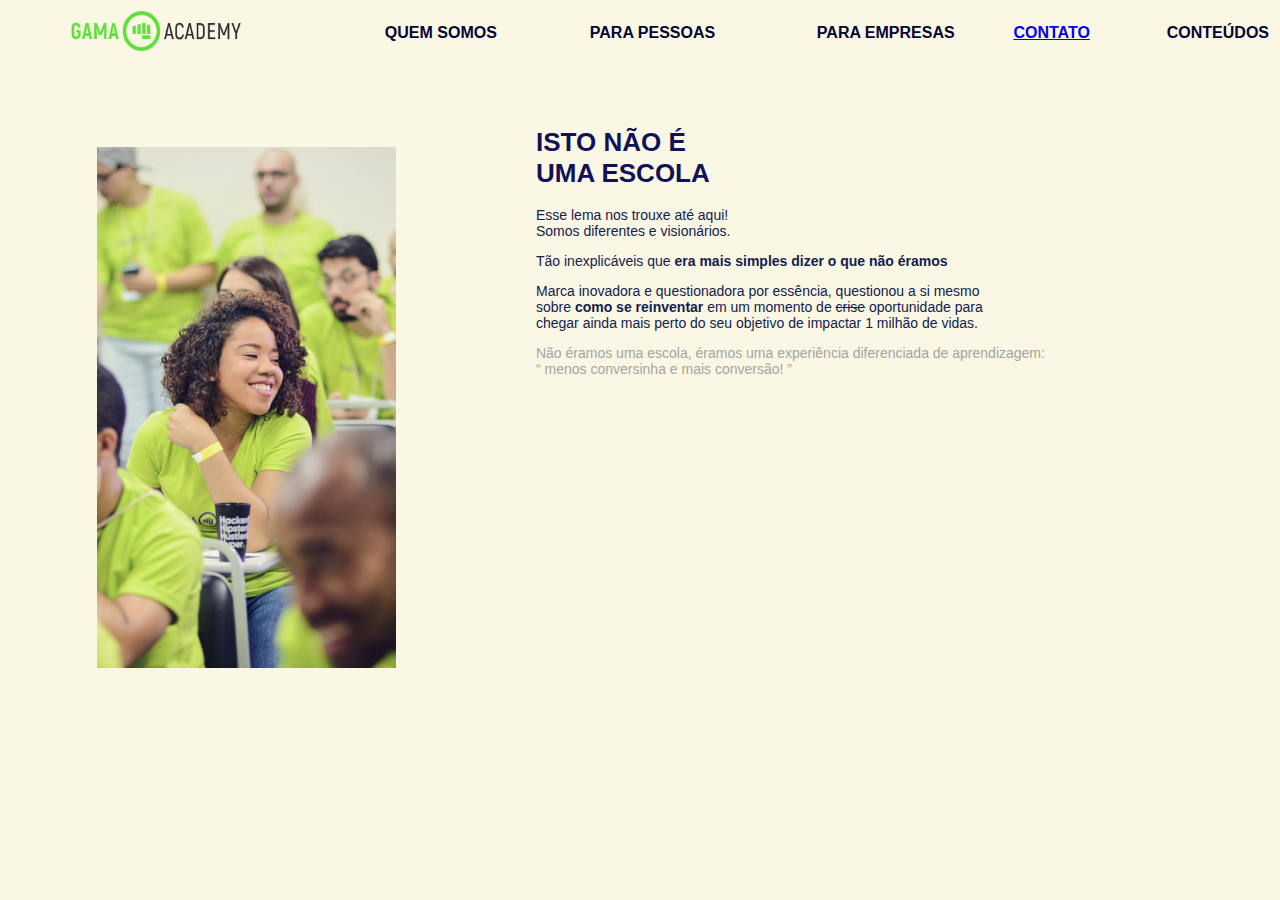
<file: html/index.html>
<!DOCTYPE html>
<html lang="en">

<head>
    <meta charset="UTF-8">
    <meta http-equiv="X-UA-Compatible" content="IE=edge">
    <meta name="viewport" content="width=device-width, initial-scale=1.0">
    <title>Gama Academy</title>

    <!-- Chamando uma biblioteca externa -->
    <link rel="stylesheet" href="../css/estilos.css"></link>

    <!-- Criando uma formação de estilos em CSS
    <style>
        /* Criar estilo de CSS para comandos nativos do HTML5 */
        p{
            font-size: 14px;
            font-family: Verdana, Geneva, Tahoma, sans-serif;
            color: rgb(50, 86, 204);
         }
         body{
             background-color: rgb(250, 248, 229);
         }
         h1{
             font-size: 26px;
             font-weight: bolder;
             font-family: Verdana, Geneva, Tahoma, sans-serif;
             color: rgb(17, 17, 87);
         }
         /* Criando estilos de CSS para classes */
         .formata_texto {
             font-size: 14px;
             color: rgb(165, 163, 161);
             font-family: Verdana, Geneva, Tahoma, sans-serif;
         }

         .menu {
             font-size: 16px;
             font-family: Verdana, Geneva, Tahoma, sans-serif;
             color: blue;
             font-weight: bold;
         }
    </style> -->
</head>

<body>
    <!-- Criando o menu na nossa página-->
    <table border="0" width=100% class="menu">
        <!-- inserindo uma linha-->
        <tr>
            <!-- inserindo colunas-->
            <td align="center"><img src="../imagens/LOGO.png" width="170" height="40"></td>
            <td align="right">QUEM SOMOS</td>
            <td align="right">PARA PESSOAS</td>
            <td align="right">PARA EMPRESAS</td>
            <td align="right"><a href="../html/contato.html">CONTATO</a></td>
            <td align="right">CONTEÚDOS</td>
        </tr>
    </table>


    <!-- Criando uma tabela na nossa página-->
    <table border="0" width=100% cellpadding="50">
        <!-- Inserindo uma linha na tabela-->
        <tr>
            <!-- Inserir colunas-->
            <td align="center">
                <!-- Inserindo uma imagem dentro da página-->
                <img src="../imagens/6001c8cc7fa5ca74faaa9952_Rectangle 16.png">
            </td>
            <td>
                <!-- Criando um título na página -->
                <h1>ISTO NÃO É <br> UMA ESCOLA</h1>
                <!-- <h2>ISTO NÃO É UMA ESCOLA</h2> -->
                <!--<h3>ISTO NÃO É UMA ESCOLA</h3>
                <h4>ISTO NÃO É UMA ESCOLA</h4>
                <h5>ISTO NÃO É UMA ESCOLA</h5>
                <h6>ISTO NÃO É UMA ESCOLA</h6> -->

                <!-- Criando parágrafos na nossa página -->
                <!-- Deixando o texto em negrito <b> -->
                <!-- Deixando o texto taxado <strike>-->
                <p>Esse lema nos trouxe até aqui! <br>
                    Somos diferentes e visionários.</p>

                <p>Tão inexplicáveis que <b> era mais simples dizer o que não éramos</b> </p>

                <p>Marca inovadora e questionadora por essência, questionou a si mesmo <br>
                    sobre <b>como se reinventar</b> em um momento de <strike>crise</strike> oportunidade para <br>
                    chegar ainda mais perto do seu objetivo de impactar 1 milhão de vidas.</p>

                <p class="formata_texto">Não éramos uma escola, éramos uma experiência diferenciada de aprendizagem: <br>
                    “ menos conversinha e mais conversão! ”</p>

                <!-- inserindo imagem para fazer um link de play -->
                <!--<a href="https://www.youtube.com/watch?v=YmfBy9mihL0" target="_bank"><img src="../imagens/play.png"
                        width="40" height="40"> </a> -->

                <!-- inserindo vídeos do youtube-->
                <iframe width="560" height="315" src="https://www.youtube.com/embed/YmfBy9mihL0" frameborder="0"
                    allow="accelerometer; autoplay; clipboard-write; encrypted-media; gyroscope; picture-in-picture"
                    allowfullscreen></iframe>

            </td>
        </tr>

    </table>




</body>

</html>
</file>
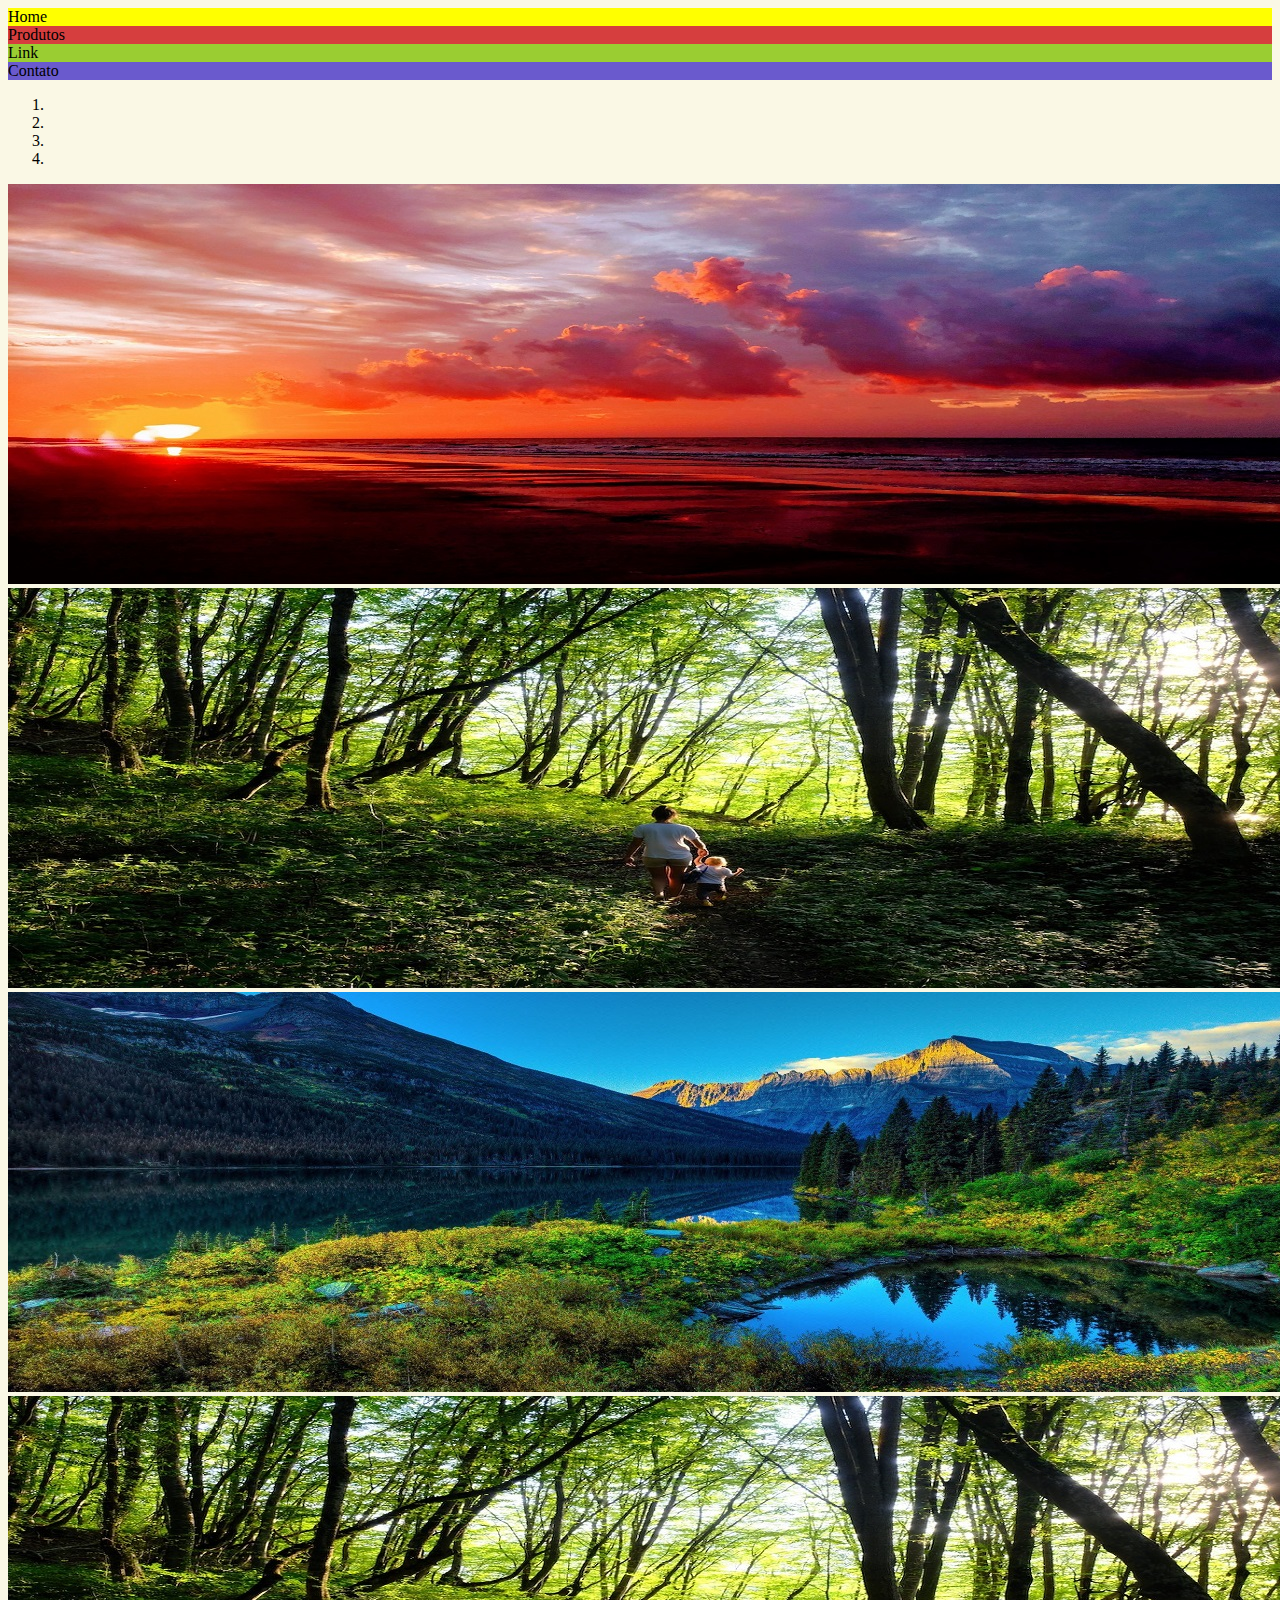
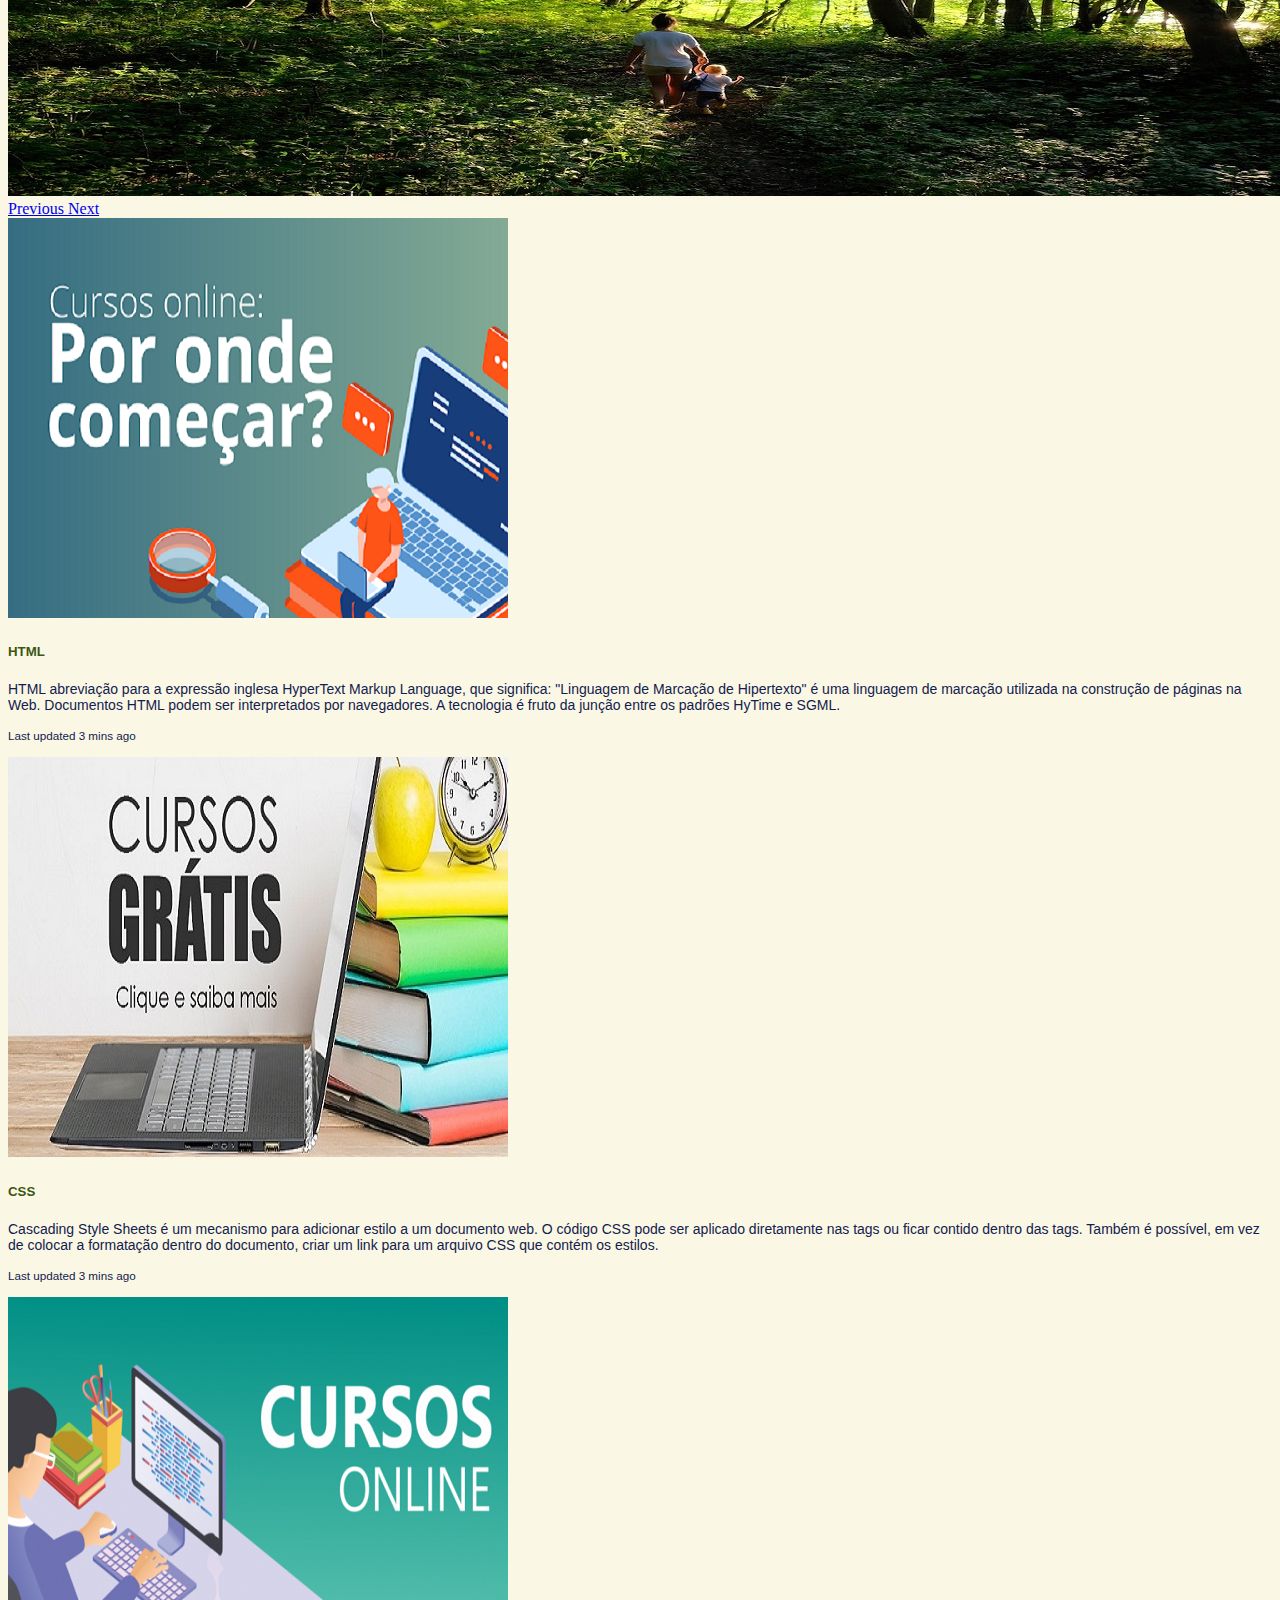
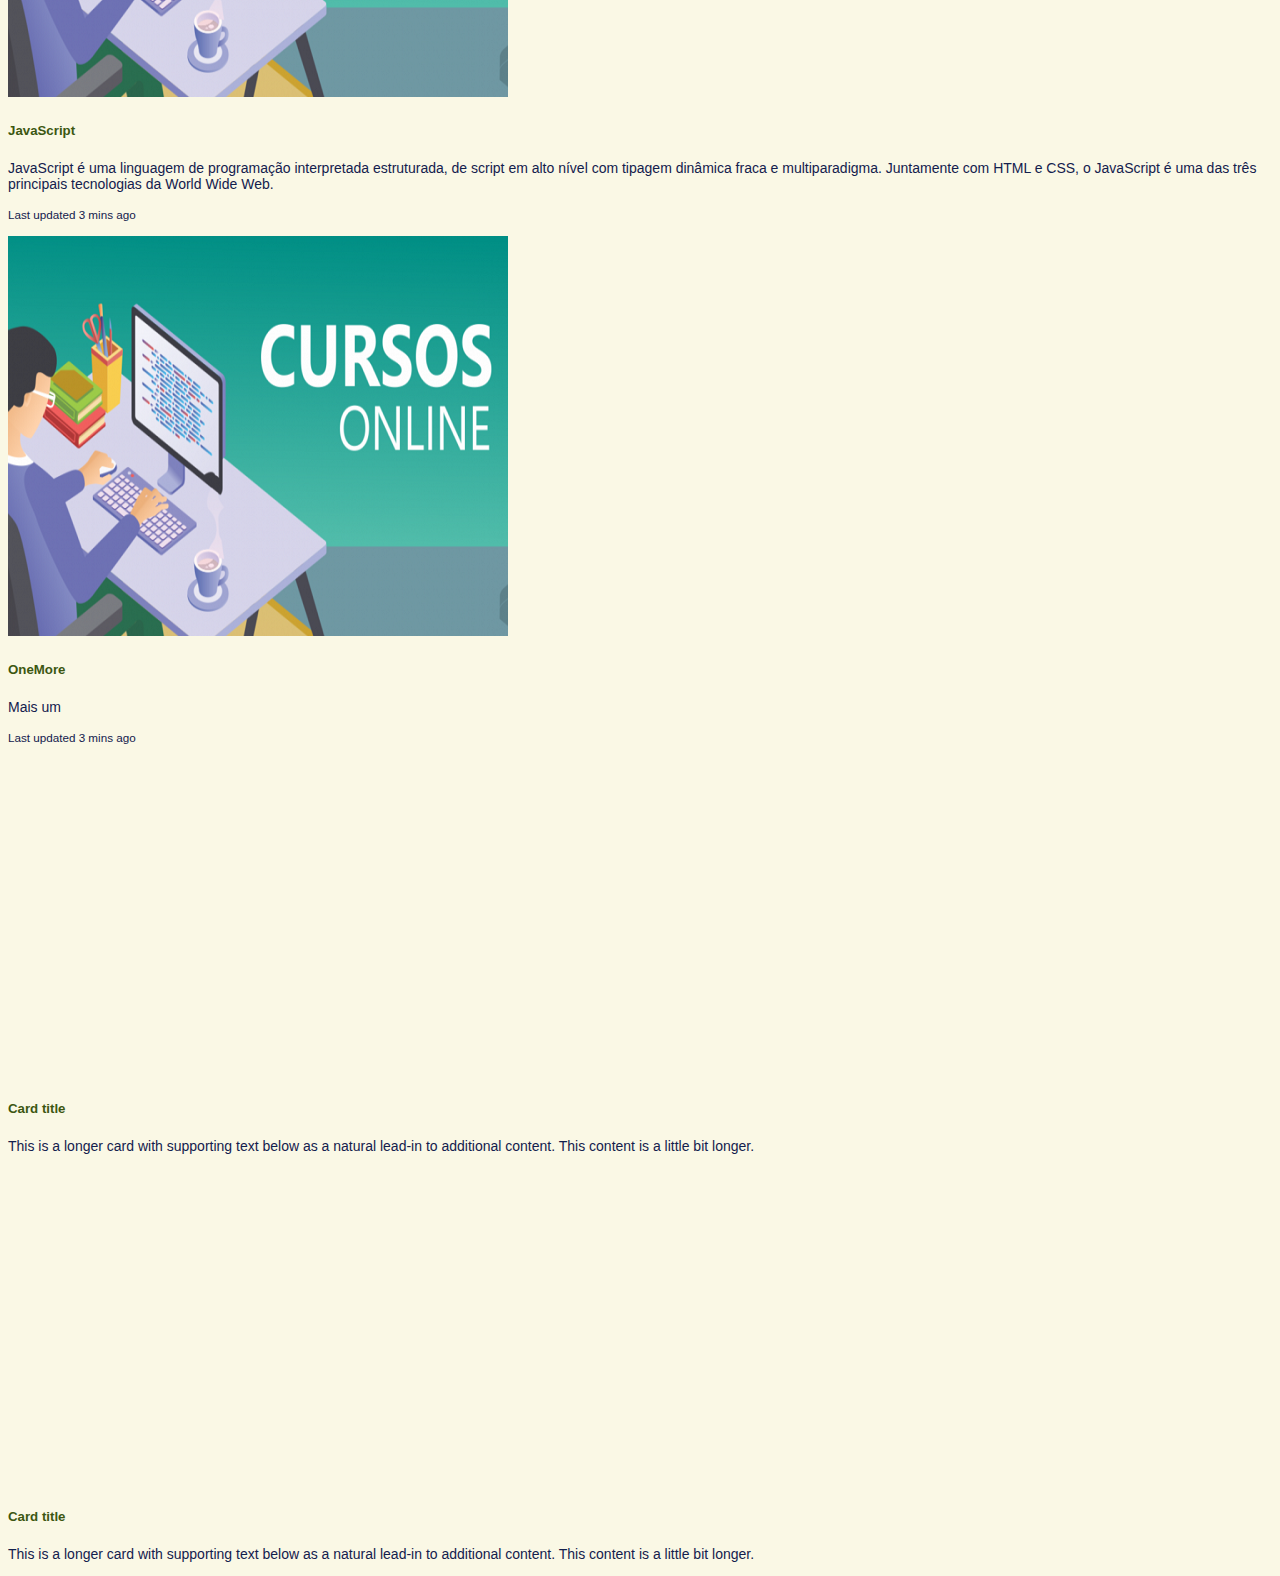
<file: html/bootstrap.html>
<!DOCTYPE html>
<html lang="en">

<head>
    <meta charset="UTF-8">
    <meta http-equiv="X-UA-Compatible" content="IE=edge">
    <meta name="viewport" content="width=device-width, initial-scale=1.0">
    <title>Gama Academy - BootStrap</title>

    <!-- Chamada da biblioteca externa do CSS em BootStrap-->
    <link rel="stylesheet" href="https://cdn.jsdelivr.net/npm/bootstrap@4.6.0/dist/css/bootstrap.min.css"
        integrity="sha384-B0vP5xmATw1+K9KRQjQERJvTumQW0nPEzvF6L/Z6nronJ3oUOFUFpCjEUQouq2+l" crossorigin="anonymous">

    <!-- Chamada da biblioteca externa do JS em BootStrap-->
    <script src="https://code.jquery.com/jquery-3.5.1.slim.min.js"
        integrity="sha384-DfXdz2htPH0lsSSs5nCTpuj/zy4C+OGpamoFVy38MVBnE+IbbVYUew+OrCXaRkfj"
        crossorigin="anonymous"></script>
    <script src="https://cdn.jsdelivr.net/npm/popper.js@1.16.1/dist/umd/popper.min.js"
        integrity="sha384-9/reFTGAW83EW2RDu2S0VKaIzap3H66lZH81PoYlFhbGU+6BZp6G7niu735Sk7lN"
        crossorigin="anonymous"></script>
    <script src="https://cdn.jsdelivr.net/npm/bootstrap@4.6.0/dist/js/bootstrap.min.js"
        integrity="sha384-+YQ4JLhjyBLPDQt//I+STsc9iw4uQqACwlvpslubQzn4u2UU2UFM80nGisd026JF"
        crossorigin="anonymous"></script>

    <!-- Chamando uma biblioteca externa -->
    <link rel="stylesheet" href="../css/estilos.css">


</head>

<body>

    <!-- criando um container para o desenvolvimento de uma página em Bootstrap -->
    <div class="container-fluid">
        <!-- Criando uma linha dentro do Container do BootStrap -->
        <div class="row">
            <!-- Criando um menu com colunas em BootStrap -->
            <div class="col-lg-4 col-md-3 col-sm-3 div1">Home</div>
            <div class="col-lg-4 col-md-5 col-sm-3 div2">Produtos</div>
            <div class="col-lg-2 col-md-2 col-sm-3 div3">Link</div>
            <div class="col-lg-2 col-md-2 col-sm-3 div4">Contato</div>
        </div>
        <!-- Criando componente de banner -->
        <div class="row">
            <div id="carouselExampleIndicators" class="carousel slide" data-ride="carousel">
                <ol class="carousel-indicators">
                    <li data-target="#carouselExampleIndicators" data-slide-to="0" class="active"></li>
                    <li data-target="#carouselExampleIndicators" data-slide-to="1"></li>
                    <li data-target="#carouselExampleIndicators" data-slide-to="2"></li>
                    <li data-target="#carouselExampleIndicators" data-slide-to="3"></li>
                </ol>
                <div class="carousel-inner">
                    <div class="carousel-item active">
                        <img src="../imagens/acordopelanatureza1.jpg" class="d-block w-100" alt="...">
                    </div>
                    <div class="carousel-item">
                        <img src="../imagens/floresta.jpg" class="d-block w-100" alt="...">
                    </div>
                    <div class="carousel-item">
                        <img src="../imagens/montanha.jpg" class="d-block w-100" alt="...">
                    </div>
                    <div class="carousel-item">
                        <img src="../imagens/floresta.jpg" class="d-block w-100" alt="...">
                    </div>
                </div>
                <a class="carousel-control-prev" href="#carouselExampleIndicators" role="button" data-slide="prev">
                    <span class="carousel-control-prev-icon" aria-hidden="true"></span>
                    <span class="sr-only">Previous</span>
                </a>
                <a class="carousel-control-next" href="#carouselExampleIndicators" role="button" data-slide="next">
                    <span class="carousel-control-next-icon" aria-hidden="true"></span>
                    <span class="sr-only">Next</span>
                </a>
            </div>
        </div>
        <!-- Inserindo componente Cards Group -->
        <div class="row">
            <div class="card-group">
                <div class="card">
                    <img src="../imagens/curso4.png" class="card-img-top" alt="...">
                    <div class="card-body">
                        <h5 class="card-title">HTML</h5>
                        <p class="card-text">HTML abreviação para a expressão inglesa HyperText Markup Language, que
                            significa: "Linguagem de Marcação de Hipertexto" é uma linguagem de marcação utilizada na
                            construção de páginas na Web. Documentos HTML podem ser interpretados por navegadores. A
                            tecnologia é fruto da junção entre os padrões HyTime e SGML. </p>
                        <p class="card-text"><small class="text-muted">Last updated 3 mins ago</small></p>
                    </div>
                </div>
                <div class="card">
                    <img src="../imagens/curso2.jpg" class="card-img-top" alt="...">
                    <div class="card-body">
                        <h5 class="card-title">CSS</h5>
                        <p class="card-text">Cascading Style Sheets é um mecanismo para adicionar estilo a um documento
                            web. O código CSS pode ser aplicado diretamente nas tags ou ficar contido dentro das tags.
                            Também é possível, em vez de colocar a formatação dentro do documento, criar um link para um
                            arquivo CSS que contém os estilos.</p>
                        <p class="card-text"><small class="text-muted">Last updated 3 mins ago</small></p>
                    </div>
                </div>
                <div class="card">
                    <img src="../imagens/curso3.png" class="card-img-top" alt="...">
                    <div class="card-body">
                        <h5 class="card-title">JavaScript</h5>
                        <p class="card-text">JavaScript é uma linguagem de programação interpretada estruturada, de
                            script em alto nível com tipagem dinâmica fraca e multiparadigma. Juntamente com HTML e CSS,
                            o JavaScript é uma das três principais tecnologias da World Wide Web. </p>
                        <p class="card-text"><small class="text-muted">Last updated 3 mins ago</small></p>
                    </div>
                </div>
                <div class="card">
                    <img src="../imagens/curso3.png" class="card-img-top" alt="...">
                    <div class="card-body">
                        <h5 class="card-title">OneMore</h5>
                        <p class="card-text">Mais um </p>
                        <p class="card-text"><small class="text-muted">Last updated 3 mins ago</small></p>
                    </div>

                </div>
            </div>
        </div>

        </div>
        <!-- Criando um group card com video-->
        <div class="row">
            <div class="row row-cols-1 row-cols-md-2">
                <div class="col mb-4">
                    <div class="card">
                        <iframe width="560" height="315" src="https://www.youtube.com/embed/0v-lZh5ai94" frameborder="0"
                            allow="accelerometer; autoplay; clipboard-write; encrypted-media; gyroscope; picture-in-picture"
                            allowfullscreen></iframe>
                        <div class="card-body">
                            <h5 class="card-title">Card title</h5>
                            <p class="card-text">This is a longer card with supporting text below as a natural
                                lead-in
                                to additional content. This content is a little bit longer.</p>
                        </div>
                    </div>
                </div>
                <div class="col mb-4">
                    <div class="card">
                        <!-- vídeo da gama academy -->
                        <iframe width="560" height="315" src="https://www.youtube.com/embed/YmfBy9mihL0" frameborder="0"
                            allow="accelerometer; autoplay; clipboard-write; encrypted-media; gyroscope; picture-in-picture"
                            allowfullscreen></iframe>
                        <div class="card-body">
                            <h5 class="card-title">Card title</h5>
                            <p class="card-text">This is a longer card with supporting text below as a natural
                                lead-in
                                to additional content. This content is a little bit longer.</p>
                        </div>
                    </div>
                </div>
            </div>
        </div>
</body>

</html>
</file>
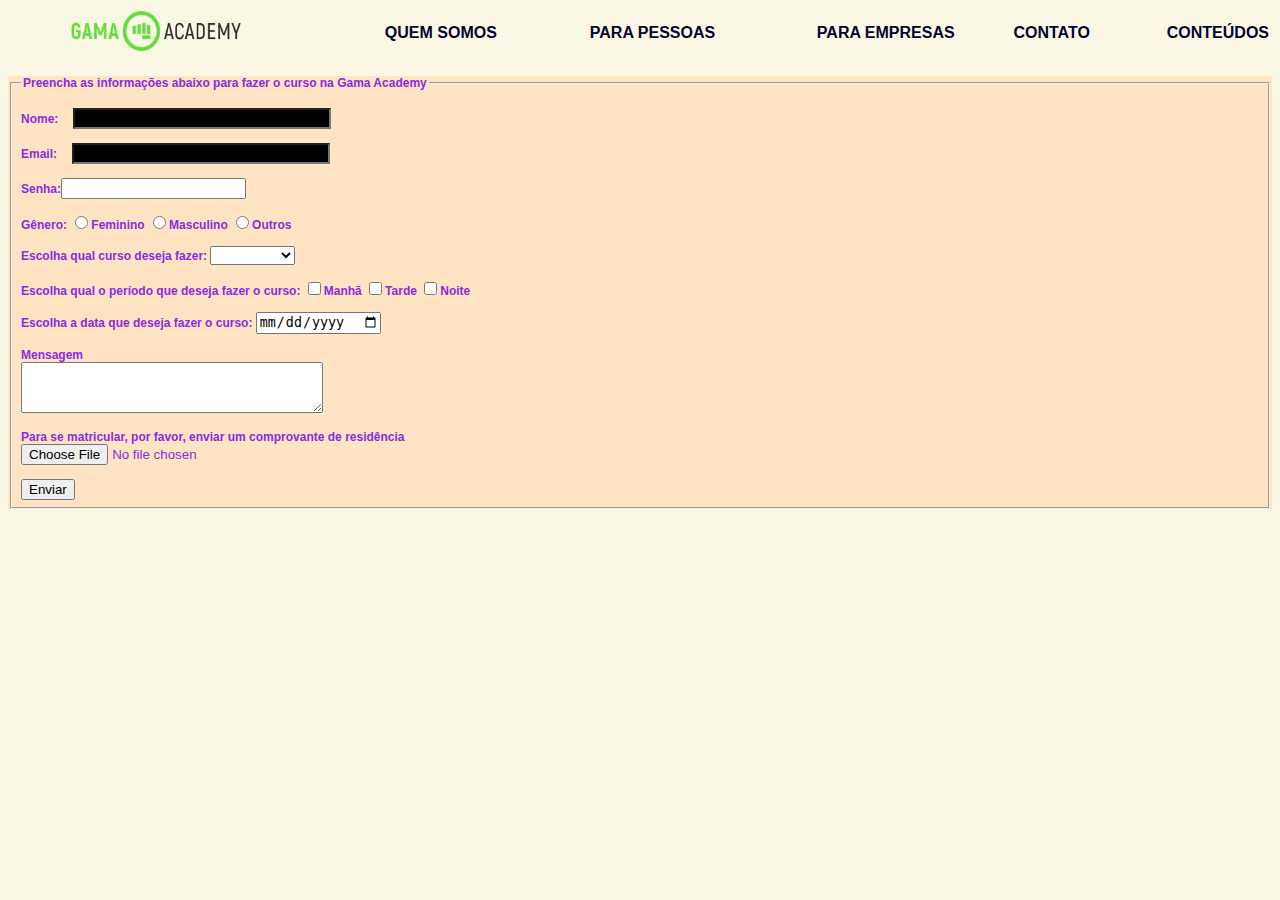
<file: html/contato.html>
<!DOCTYPE html>
<html lang="en">
<head>
    <meta charset="UTF-8">
    <meta http-equiv="X-UA-Compatible" content="IE=edge">
    <meta name="viewport" content="width=device-width, initial-scale=1.0">
    <title>Contato - Gama Academy</title>

    <!-- Chamando uma biblioteca externa -->
    <link rel="stylesheet" href="../css/estilos.css"></link>
</head>
<body>
    <!-- Criando o menu na nossa página-->
    <table border="0" width=100% class="menu">
        <!-- inserindo uma linha-->
        <tr>
            <!-- inserindo colunas-->
            <td align="center"><a href="../html/index.html"><img src="../imagens/LOGO.png" width="170" height="40"></a></td>
            <td align="right">QUEM SOMOS</td>
            <td align="right">PARA PESSOAS</td>
            <td align="right">PARA EMPRESAS</td>
            <td align="right">CONTATO</td>
            <td align="right">CONTEÚDOS</td>
        </tr>
    </table>
    <br>

    <!-- Criando formulário-->
    <form id="formulario_contato" method="POST">
        <!-- Criando a área de resguardo dos campos do formulário-->
        <fieldset>
            <!-- Criando uma legenda na estrutura do nosso formulário-->
            <legend><b>Preencha as informações abaixo para fazer o curso na Gama Academy</b></legend>
            <br>
            <label>Nome:</label><input type="text" name="nome" Maxlength="30" class="campo_nome" required><br><br>
            <label>Email:</label><input type="email" name="email" class="campo_email" required><br><br>
            <label>Senha:</label><input type="password" name="senha" required><br><br>
            <label>Gênero:</label>
            <!-- utilizando o componente radio button-->
            <input type="radio" name="genero" value="Feminino">Feminino
            <input type="radio" name="genero" value="Masculino">Masculino
            <input type="radio" name="genero" value="Outros">Outros<br><br>
            <label>Escolha qual curso deseja fazer:</label>
            <!-- Criando o componente dropdown ou caixa de listagem -->
            <select required>
                <option value=""></option>
                <option value="HTML" name="curso">HTML</option>
                <option value="CSS" name="curso">CSS</option>
                <option value="JS" name="curso">JavaScript</option>
                <option value="XML" name="curso">XML</option>
            </select><br><br>
            <!-- criando componenete checkbox para escolha de períodos-->
            <label>Escolha qual o período que deseja fazer o curso:</label>
            <input type="checkbox" name="periodo" value="manhã">Manhã
            <input type="checkbox" name="periodo" value="tarde">Tarde
            <input type="checkbox" name="periodo" value="noite">Noite <br><br>
            <label>Escolha a data que deseja fazer o curso:</label>
            <input type="date" name="data_curso"><br><br>
            <label>Mensagem</label><br>
            <!-- Criando um componente de observação-->
            <textarea name="mensagem" cols="35" rows="3"></textarea><br><br>
            <label>Para se matricular, por favor, enviar um comprovante de residência</label><br>
            <!-- Criando um componente de upload -->
            <input type="file" name="arquivo"><br><br>

            <!-- Criando botão de envio dos dados-->
            <input type="submit" value="Enviar">
        </fieldset>
    </form>

    
</body>
</html>
</file>
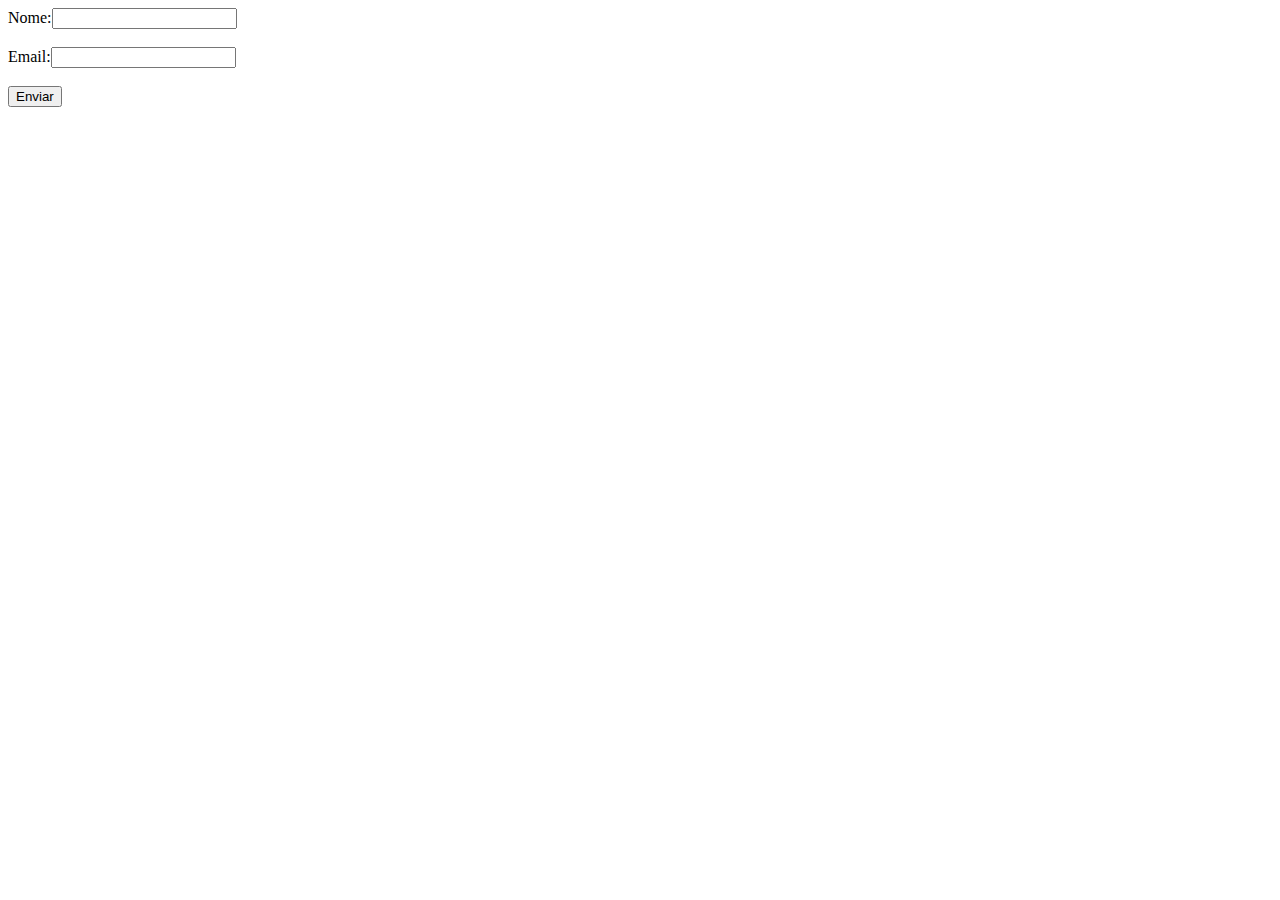
<file: html/javascript.html>
<!DOCTYPE html>
<html lang="en">
<head>
    <meta charset="UTF-8">
    <meta http-equiv="X-UA-Compatible" content="IE=edge">
    <meta name="viewport" content="width=device-width, initial-scale=1.0">
    <title>JS</title>

    <!--Criando uma página com JS-->
    <script>
        //alert("Olá, sejam todos bem vindos")

        /* var empresa = "Gama Academy";
        var mensagem = "Olá, sejam todos bem vindos ";
        alert(mensagem+empresa) */

        /* var nome = prompt("Olá, seja bem vindo. Qual o seu nome?")
        alert ("Muito prazer " + nome + "! vamos fazer o curso juntos!") */

        function teste() {
            alert("Oi")
        }

        function validar() {
            var nome = contato.nome.value
            var email = contato.email.value

            if(nome == "") {
                alert("O preenchimento do campo Nome é obrigatório")
                contato.nome.focus()
                return false
            }

            if(nome.length <= 3){
                alert("Por favor, digite o seu nome completo com sobrenome")
                contato.nome.focus();
                return false
            }

            if(email == ""){
                alert("O preenchimento do campo e-mail é obrigatório")
                contato.email.focus()
                return false
            }

            if(email.indexOf('@')==-1){
                alert("Digite um @ no seu e-mail")
                contato.email.focus()
                return false
            }


            alert("Olá, " + nome + " seja bem vindo! Iremos envia-lo nosso portfólio de cursos para o e-mail " + email)
        }

    </script>


</head>
<body>
    <!--
    <h5>Olá, sejam bem vindos!</h5>
    <input type="button" onclick="teste()" value="Click">
    -->

    <form id="contato" method="POST">
        Nome:<input type="text" name="nome"><br><br>
        Email:<input type="text" name="email"><br><br>

        <input type="submit" onclick="return validar()" value="Enviar">
    </form>

    
</body>
</html>
</file>
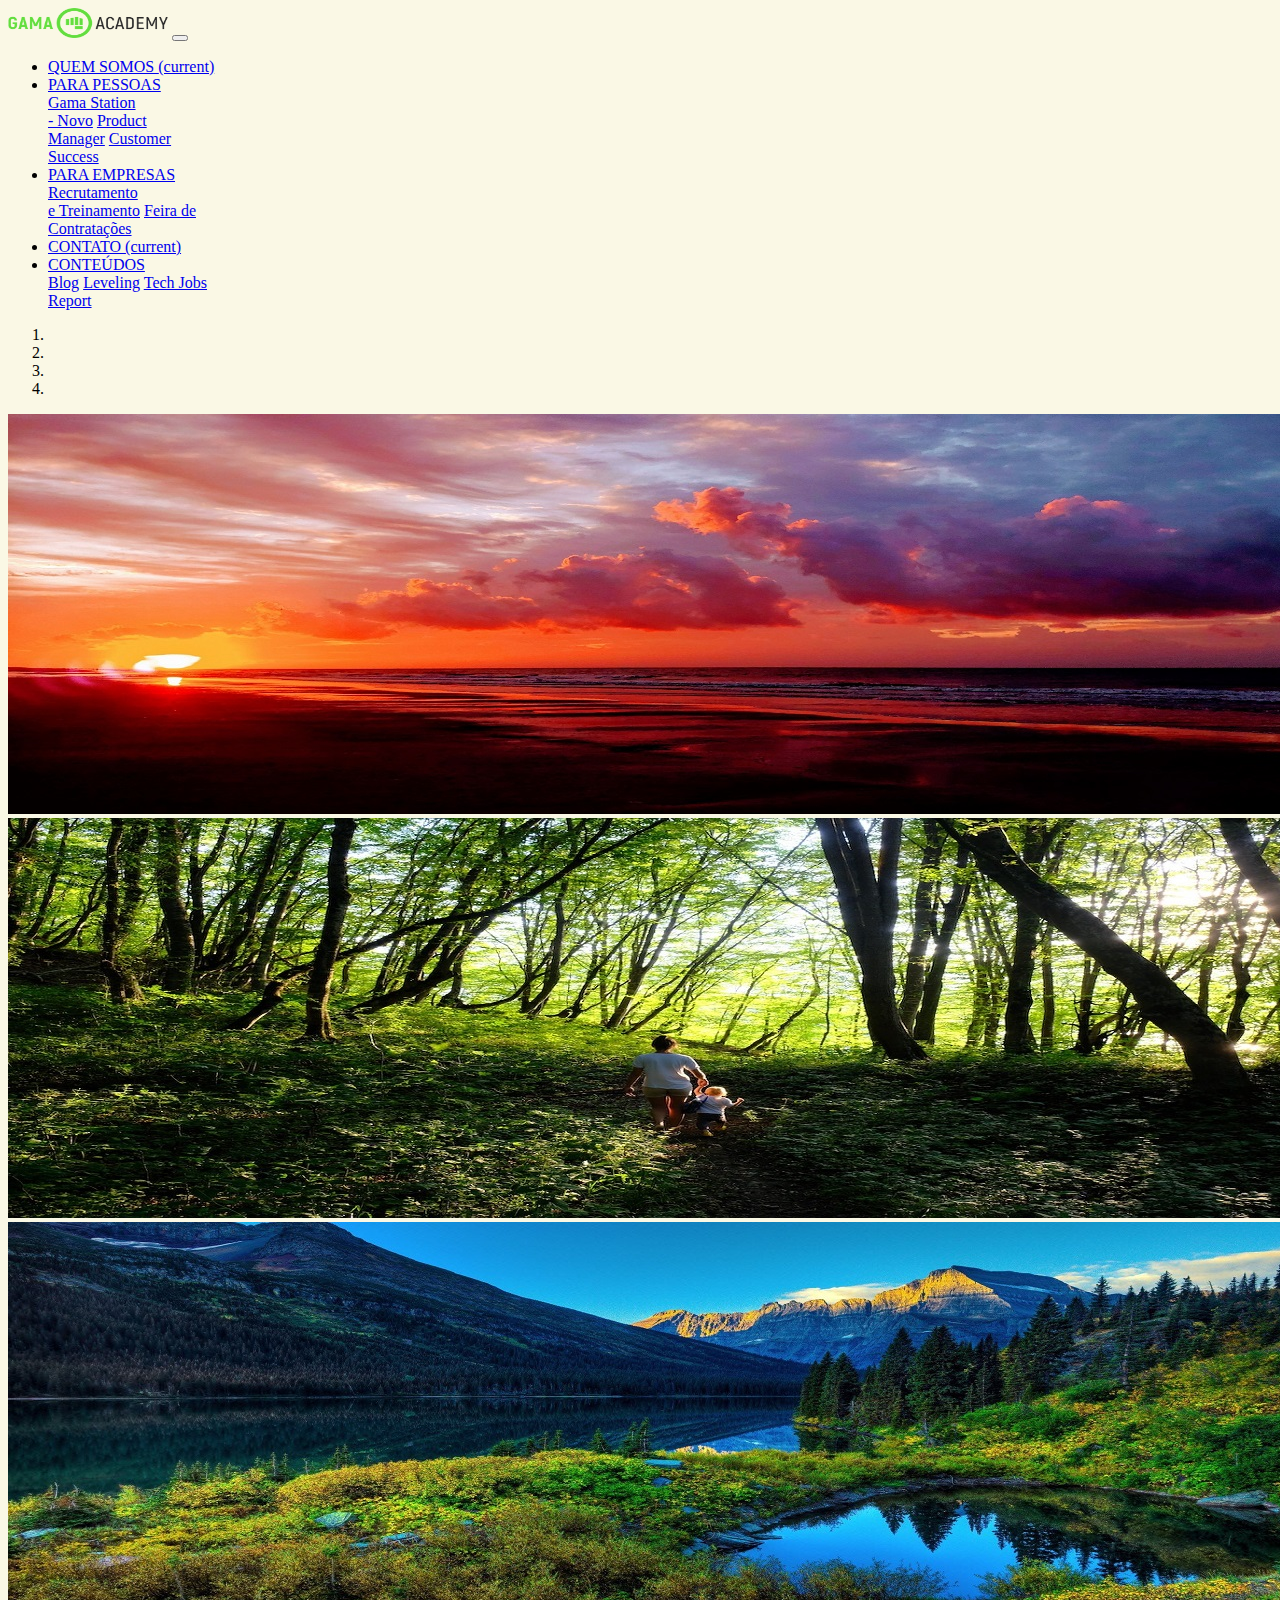
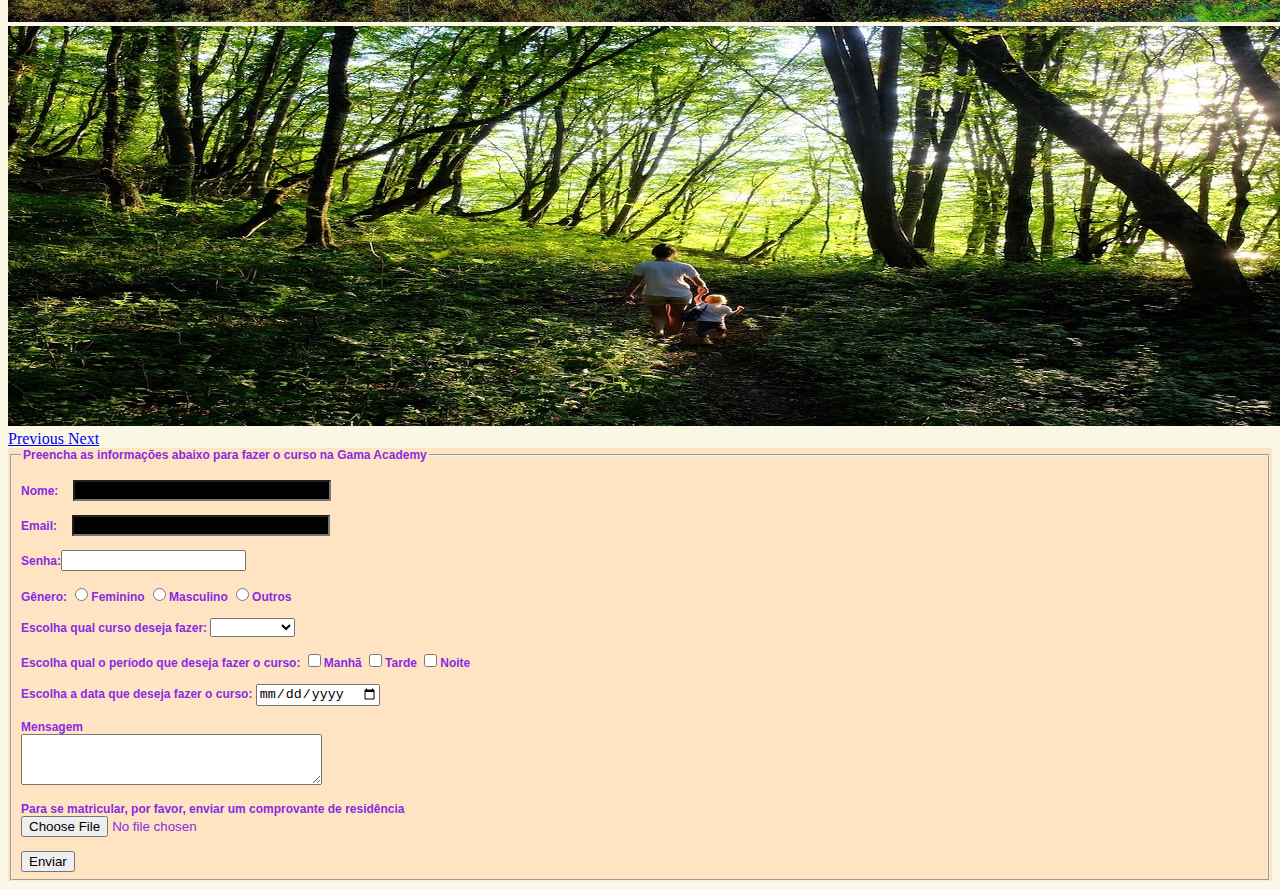
<file: html/navbar_bootstrap.html>
<!DOCTYPE html>
<html lang="en">

<head>
    <meta charset="UTF-8">
    <meta http-equiv="X-UA-Compatible" content="IE=edge">
    <meta name="viewport" content="width=device-width, initial-scale=1.0">
    <title>NavBar</title>

    <!-- Biblioteca CSS - BootStrap -->
    <link rel="stylesheet" href="https://cdn.jsdelivr.net/npm/bootstrap@4.6.0/dist/css/bootstrap.min.css"
        integrity="sha384-B0vP5xmATw1+K9KRQjQERJvTumQW0nPEzvF6L/Z6nronJ3oUOFUFpCjEUQouq2+l" crossorigin="anonymous">

    <!-- Biblioteca JS - BootStrap -->
    <script src="https://code.jquery.com/jquery-3.5.1.slim.min.js"
        integrity="sha384-DfXdz2htPH0lsSSs5nCTpuj/zy4C+OGpamoFVy38MVBnE+IbbVYUew+OrCXaRkfj"
        crossorigin="anonymous"></script>
    <script src="https://cdn.jsdelivr.net/npm/popper.js@1.16.1/dist/umd/popper.min.js"
        integrity="sha384-9/reFTGAW83EW2RDu2S0VKaIzap3H66lZH81PoYlFhbGU+6BZp6G7niu735Sk7lN"
        crossorigin="anonymous"></script>
    <script src="https://cdn.jsdelivr.net/npm/bootstrap@4.6.0/dist/js/bootstrap.min.js"
        integrity="sha384-+YQ4JLhjyBLPDQt//I+STsc9iw4uQqACwlvpslubQzn4u2UU2UFM80nGisd026JF"
        crossorigin="anonymous"></script>

    <!-- Chamada da biblioteca estilos.css -->
    <link rel="stylesheet" href="../css/estilos.css">

</head>

<body>

    <!-- Criando uma barra de navegação com o NavBar -->
    <nav class="navbar navbar-expand-lg navbar-light bg-light">
        <a class="navbar-brand" href="#"><img src="../imagens/LOGO.png" width="160" height="30"></a>
        <button class="navbar-toggler" type="button" data-toggle="collapse" data-target="#navbarSupportedContent"
            aria-controls="navbarSupportedContent" aria-expanded="false" aria-label="Toggle navigation">
            <span class="navbar-toggler-icon"></span>
        </button>

        <div class="collapse navbar-collapse" id="navbarSupportedContent">
            <ul class="navbar-nav mr-auto">
                <li class="nav-item active">
                    <a class="nav-link" href="#">QUEM SOMOS <span class="sr-only">(current)</span></a>
                </li>
                <li class="nav-item dropdown">
                    <a class="nav-link dropdown-toggle" href="#" id="navbarDropdown" role="button"
                        data-toggle="dropdown" aria-haspopup="true" aria-expanded="false">
                        PARA PESSOAS
                    </a>
                    <div class="dropdown-menu" aria-labelledby="navbarDropdown">
                        <a class="dropdown-item" href="#">Gama Station<br> - Novo</a>
                        <a class="dropdown-item" href="#">Product<br> Manager</a>
                        <a class="dropdown-item" href="#">Customer<br> Success</a>
                    </div>
                </li>
                <li class="nav-item dropdown">
                    <a class="nav-link dropdown-toggle" href="#" id="navbarDropdown" role="button"
                        data-toggle="dropdown" aria-haspopup="true" aria-expanded="false">
                        PARA EMPRESAS
                    </a>
                    <div class="dropdown-menu" aria-labelledby="navbarDropdown">
                        <a class="dropdown-item" href="#">Recrutamento<br> e Treinamento</a>
                        <a class="dropdown-item" href="#">Feira de<br> Contratações</a>
                    </div>
                </li>
                <li class="nav-item active">
                    <a class="nav-link" href="#">CONTATO <span class="sr-only">(current)</span></a>
                </li>
                <li class="nav-item dropdown">
                    <a class="nav-link dropdown-toggle" href="#" id="navbarDropdown" role="button"
                        data-toggle="dropdown" aria-haspopup="true" aria-expanded="false">
                        CONTEÚDOS
                    </a>
                    <div class="dropdown-menu" aria-labelledby="navbarDropdown">
                        <a class="dropdown-item" href="#">Blog</a>
                        <a class="dropdown-item" href="#">Leveling</a>
                        <a class="dropdown-item" href="#">Tech Jobs<br> Report</a>
                    </div>
                </li>

            </ul>

        </div>
    </nav>

    <!-- Inserindo conteúdo -->
    <div class="container-fluid">
        <div class="row">
            <!-- Inserindo banner -->
            <div class="row">
                <div id="carouselExampleIndicators" class="carousel slide" data-ride="carousel">
                    <ol class="carousel-indicators">
                        <li data-target="#carouselExampleIndicators" data-slide-to="0" class="active"></li>
                        <li data-target="#carouselExampleIndicators" data-slide-to="1"></li>
                        <li data-target="#carouselExampleIndicators" data-slide-to="2"></li>
                        <li data-target="#carouselExampleIndicators" data-slide-to="3"></li>
                    </ol>
                    <div class="carousel-inner">
                        <div class="carousel-item active">
                            <img src="../imagens/acordopelanatureza1.jpg" class="d-block w-100" alt="...">
                        </div>
                        <div class="carousel-item">
                            <img src="../imagens/floresta.jpg" class="d-block w-100" alt="...">
                        </div>
                        <div class="carousel-item">
                            <img src="../imagens/montanha.jpg" class="d-block w-100" alt="...">
                        </div>
                        <div class="carousel-item">
                            <img src="../imagens/floresta.jpg" class="d-block w-100" alt="...">
                        </div>
                    </div>
                    <a class="carousel-control-prev" href="#carouselExampleIndicators" role="button" data-slide="prev">
                        <span class="carousel-control-prev-icon" aria-hidden="true"></span>
                        <span class="sr-only">Previous</span>
                    </a>
                    <a class="carousel-control-next" href="#carouselExampleIndicators" role="button" data-slide="next">
                        <span class="carousel-control-next-icon" aria-hidden="true"></span>
                        <span class="sr-only">Next</span>
                    </a>
                </div>
            </div>

        </div>

        <!-- Criando uma nova linha para inserir o formulário -->
        <div class="row">
            <div class="col-lg-2 col-md-2 col-sm-2"></div>
            <div class="col-lg-8 col-md-8 col-sm-8"> <form id="formulario_contato" method="POST">
                <!-- Criando a área de resguardo dos campos do formulário-->
                <fieldset>
                    <!-- Criando uma legenda na estrutura do nosso formulário-->
                    <legend><b>Preencha as informações abaixo para fazer o curso na Gama Academy</b></legend>
                    <br>
                    <label>Nome:</label><input type="text" name="nome" Maxlength="30" class="campo_nome" required><br><br>
                    <label>Email:</label><input type="email" name="email" class="campo_email" required><br><br>
                    <label>Senha:</label><input type="password" name="senha" required><br><br>
                    <label>Gênero:</label>
                    <!-- utilizando o componente radio button-->
                    <input type="radio" name="genero" value="Feminino">Feminino
                    <input type="radio" name="genero" value="Masculino">Masculino
                    <input type="radio" name="genero" value="Outros">Outros<br><br>
                    <label>Escolha qual curso deseja fazer:</label>
                    <!-- Criando o componente dropdown ou caixa de listagem -->
                    <select required>
                        <option value=""></option>
                        <option value="HTML" name="curso">HTML</option>
                        <option value="CSS" name="curso">CSS</option>
                        <option value="JS" name="curso">JavaScript</option>
                        <option value="XML" name="curso">XML</option>
                    </select><br><br>
                    <!-- criando componenete checkbox para escolha de períodos-->
                    <label>Escolha qual o período que deseja fazer o curso:</label>
                    <input type="checkbox" name="periodo" value="manhã">Manhã
                    <input type="checkbox" name="periodo" value="tarde">Tarde
                    <input type="checkbox" name="periodo" value="noite">Noite <br><br>
                    <label>Escolha a data que deseja fazer o curso:</label>
                    <input type="date" name="data_curso"><br><br>
                    <label>Mensagem</label><br>
                    <!-- Criando um componente de observação-->
                    <textarea name="mensagem" cols="35" rows="3"></textarea><br><br>
                    <label>Para se matricular, por favor, enviar um comprovante de residência</label><br>
                    <!-- Criando um componente de upload -->
                    <input type="file" name="arquivo"><br><br>
        
                    <!-- Criando botão de envio dos dados-->
                    <input type="submit" value="Enviar">
                </fieldset>
            </form></div>
            <div class="col-lg-2 col-md-2 col-sm-2"></div>
        </div>
    </div>

</body>

</html>
</file>
<file: css/estilos.css>
/* Criar estilo de CSS para comandos nativos do HTML5 */
        p{
            font-size: 14px;
            font-family: Verdana, Geneva, Tahoma, sans-serif;
            color: rgb(19, 32, 77);
         }
         body{
             background-color: rgb(250, 248, 229);
         }
         h1{
             font-size: 26px;
             font-weight: bolder;
             font-family: Verdana, Geneva, Tahoma, sans-serif;
             color: rgb(17, 17, 87);
         }
         h5{
            font-weight: bolder;
            font-family: Verdana, Geneva, Tahoma, sans-serif;
            color: rgb(60, 87, 17);
         }
         /* Criando estilos de CSS para classes */
         .formata_texto {
             font-size: 14px;
             color: rgb(165, 163, 161);
             font-family: Verdana, Geneva, Tahoma, sans-serif;
         }

         .menu {
             font-size: 16px;
             font-family: Verdana, Geneva, Tahoma, sans-serif;
             color: rgb(3, 3, 49);
             font-weight: bold;
         }

        /* Criando formatação do CSS para os campos do formulário */
        .campo_nome {
            position: relative;
            left: 15px;
            color: red;
            width: 250px;
            background-color: black;
        }

        .campo_email {
            position: relative;
            left: 15px;
            color: red;
            width: 250px;
            background-color: black;

        }

        /* Criando uma classe para nome de componentes */
        #formulario_contato {
            background-color: bisque;
            color: blueviolet;
            font-family: Verdana, Geneva, Tahoma, sans-serif;
            font-weight: bold;
            font-size: 12px;
        }

        /* Criando classes para a nossa página em BootStrap */
        .container{
            border: 3px solid brown;
            width: 100%;
        }

        .div1{
            background-color: yellow;
        }

        .div2{
            background-color: rgb(214, 62, 62);
        }

        .div3{
            background-color: yellowgreen;
        }

        .div4{
            background-color: slateblue;
        }
</file>
